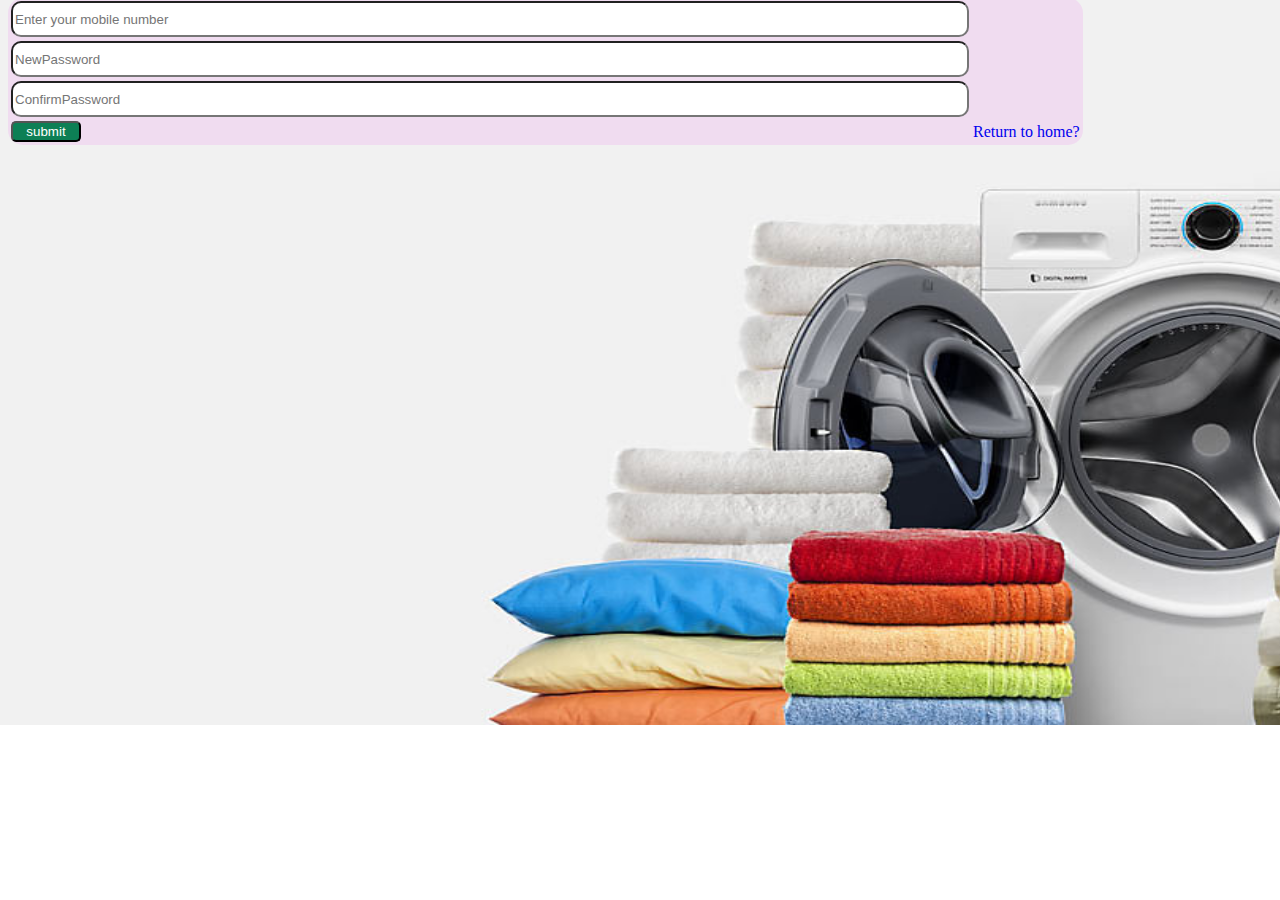
<file: forgot.html>
<!DOCTYPE html>
<html lang="en">
<head>
    <meta charset="UTF-8">
    <meta http-equiv="X-UA-Compatible" content="IE=edge">
    <meta name="viewport" content="width=device-width, initial-scale=1.0">
    <title>Document</title>
</head>
<body style="background-image:url(image/banner3.jpg);background-repeat: no-repeat;background-size: 1520px 725px;">
<form action="Forgotpassword.jsp" method="post" name="myform">
    <table style="background-color:rgb(240, 220, 240);margin-top: -10px;border-radius: 15px;">
        <tr>
          <td><input type="number" name="Mobile" placeholder="Enter your mobile number" style="width:950px;border-radius:10px;height:30px;"></td>
        </tr>
        <tr>
          <td><input type="Password" name="Newpass" placeholder="NewPassword"  style="width:950px;border-radius:10px;height:30px;"></td>
        </tr>
        <tr>
         <td><input type="Password" name="confirm" placeholder="ConfirmPassword" style="width:950px;border-radius:10px;height:30px;"></td>
        </tr>
        <tr>
          <td><input type="submit" Value="submit" style="background-color:rgb(13, 127, 85);color:white;border-radius:5px;width:70px;cursor:pointer;" onclick="return validate()"></td>
          <td><a href="Index.html" style="text-decoration: none;">Return to home?</a></td>
        </tr> 
    </table>
</form>
    <script>
		function validate()
		{
			var a=document.myform.Mobile.value;
            var b=document.myform.Newpass.value;
			var c=document.myform.confirm.value;

            if(a=="")
			{
               alert("Please enter you mobile number");
			   document.myform.Mobile.focus();
			   return false;
			}
			if(b=="")
			{
				alert("Please enter your new password");
			   document.myform.Newpass.focus();
			   return false;
			}
			if(c=="")
			{
				alert("Please confirm password");
			   document.myform.confirm.focus();
			   return false;
			}
			if(b!=c)
			{
				alert("Password miss match");
				document.myform.confirm.focus();
				return false;
			}
		}
	</script>
</body>
</html>
</file>
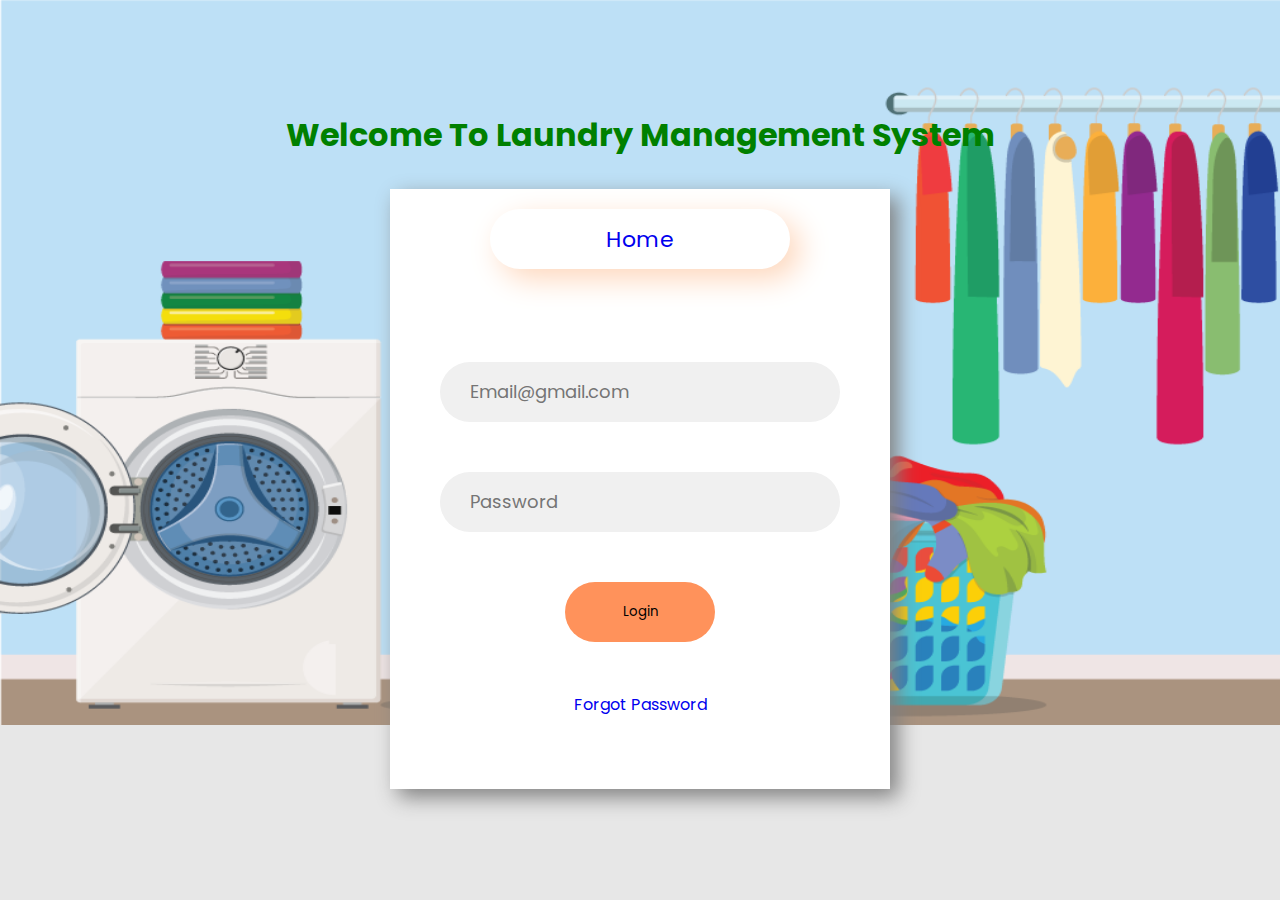
<file: Login.html>
<!DOCTYPE html>
<html lang="en">
  
<head>
    <meta charset="UTF-8">
    <meta name="viewport" 
          content="width=device-width, 
                         initial-scale=1.0">
    <title>Login/Signup-page</title>
    <link rel="stylesheet" 
          href="css/style16.css">
        <script>
            function validate1()
            {
               var a=document.myform1.Lemail.value;
               var b=document.myform1.Lpwd.value;

               if(a==""||b=="")
               {
                   alert("Any of the field inside the form can't be blank");
                   document.myform1.Lemail.focus();
                   return false;
               }  
            }
        </script>
</head>
  
<body style="background-image:url(image/banner2.jpg);background-repeat: no-repeat;background-size: 1520px 725px;">
    <header>
        <h1 class="heading">Welcome To Laundry Management System</h1>
    </header>

    <div class="container">
  
        <div class="slider"></div>
        <div class="btn">
            <button class="login"><a href="Index.html" style="text-decoration: none;">Home</a></button>
        </div>

        <div class="form-section">
         <form action="UserLogin.jsp" method="post" name="myform1">
            <div class="login-box">
                <input type="email" 
                       class="email ele" 
                       placeholder="Email@gmail.com" name="Gmail" id="Lemail">
                <input type="password"
                       class="password ele" 
                       placeholder="Password" name="Pswd" id="Lpwd">
                <input type="submit" value="Login" onclick="return validate1();" style="background: rgb(255, 146, 91);border:none;height: 60px;width: 150px;border-radius: 50px;cursor:pointer;">
                <a href="forgot.html" style="text-decoration:none;">Forgot Password</a>
             </div>

          </form>
        </div>
    </div>
</body>
  
</html>
</file>
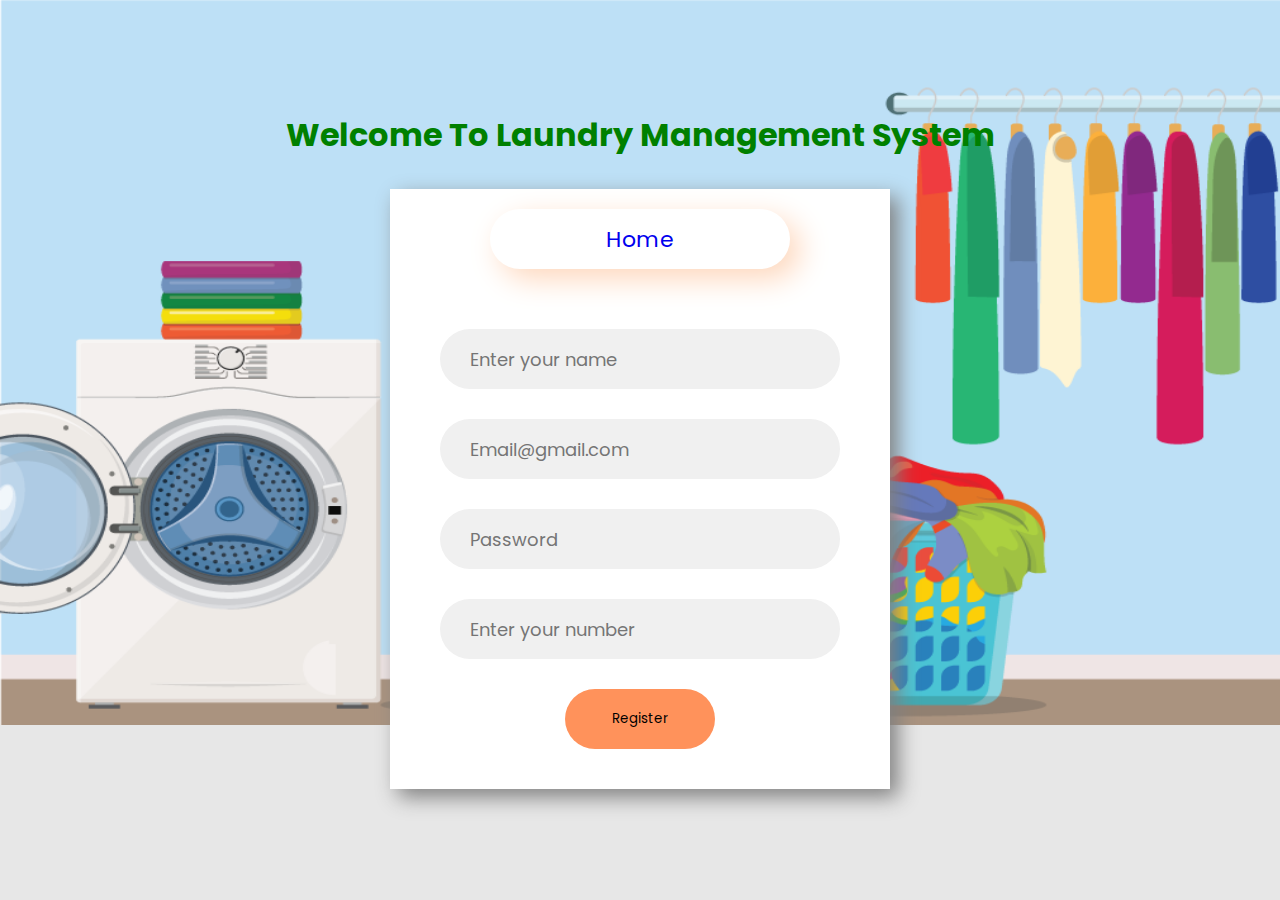
<file: Signup.html>
<!DOCTYPE html>
<html lang="en">
  
<head>
    <meta charset="UTF-8">
    <meta name="viewport" 
          content="width=device-width, 
                         initial-scale=1.0">
    <title>Login/Signup-page</title>
    <link rel="stylesheet" 
          href="css/style16.css">
        <script>
            function validate()
            {
               var a=document.myform.fname.value;
               var b=document.myform.femail.value;
               var c=document.myform.fpwd.value;
               var d=document.myform.fnum.value;

               if(a==""||b==""||c==""||d=="")
               {
                   alert("Any of the field inside the form can't be blank");
                   document.myform.fname.focus();
                   return false;
               }  
            }
        </script>
</head>
  
<body style="background-image:url(image/banner2.jpg);background-repeat: no-repeat;background-size: 1520px 725px;">
    <header>
        <h1 class="heading">Welcome To Laundry Management System</h1>
    </header>

    <div class="container">
  
        <div class="slider"></div>
        <div class="btn">
            <button class="signup"><a href="Index.html" style="text-decoration:none;">Home</a></button>
        </div>

        <div class="form-section">             
          <form action="Register.jsp" method="post" name="myform">
            <div class="signup-box">
                <input type="text" 
                       class="name ele" 
                       placeholder="Enter your name" name="Name" id="fname">
                <input type="email" 
                       class="email ele" 
                       placeholder="Email@gmail.com" name="Email" id="femail">
                <input type="password" 
                       class="password ele" 
                       placeholder="Password" name="Password" id="fpwd">
                <input type="number" 
                       class="password ele" 
                       placeholder="Enter your number" name="Phonenumber" id="fnum">
                <input type="submit" value="Register"  onclick="return validate();" style="background: rgb(255, 146, 91);border:none;height: 60px;width: 150px;border-radius: 50px;cursor:pointer;">
            </div>
          </form>
        </div>
    </div>
</body>
  
</html>
</file>
<file: css/style16.css>
@import url(
"https://fonts.googleapis.com/css2?family=Poppins:ital,wght@0,100;0,200;0,300;0,400;0,500;0,600;0,700;0,800;0,900;1,100;1,200;1,300;1,400;1,500;1,600;1,700;1,800;1,900&display=swap");
  
* {
    margin: 0;
    padding: 0;
    box-sizing: border-box;
    font-family: "Poppins", sans-serif;
}
  
body {
    height: 100vh;
    width: 100vw;
    display: flex;
    justify-content: center;
    align-items: center;
    flex-direction: column;
    gap: 30px;
    background-color: rgb(231, 231, 231);
}
  
header {
    width: 100%;
    display: flex;
    flex-direction: column;
    align-items: center;
    justify-content: center;
    gap: 8px;
}
  
.heading {
    color: green;
}
  
.title {
    font-weight: 400;
    letter-spacing: 1.5px;
}
  
.container {
    height: 600px;
    width: 500px;
    background-color: white;
    box-shadow: 8px 8px 20px rgb(128, 128, 128);
    position: relative;
    overflow: hidden;
}
  
.btn {
    height: 60px;
    width: 300px;
    margin: 20px auto;
    box-shadow: 10px 10px 30px rgb(254, 215, 188);
    border-radius: 50px;
    display: flex;
    justify-content: space-around;
    align-items: center;
}
  
.login,
.signup {
    font-size: 22px;
    border: none;
    outline: none;
    background-color: transparent;
    position: relative;
    cursor: pointer;
}
  
.slider {
    height: 60px;
    width: 150px;
    border-radius: 50px;
    position: absolute;
    top: 20px;
    left: 100px;
    transition: all 0.5s ease-in-out;
}
  
.moveslider {
    left: 250px;
}
  
.form-section {
    height: 500px;
    width: 1000px;
    padding: 20px 0;
    display: flex;
    position: relative;
    transition: all 0.5s ease-in-out;
    left: 0px;
}
  
.form-section-move {
    left: -500px;
}
  
.login-box,
.signup-box {
    height: 100%;
    width: 500px;
    display: flex;
    flex-direction: column;
    align-items: center;
    justify-content: center;
    padding: 0px 40px;
}
  
.login-box {
    gap: 50px;
}
  
.signup-box {
    gap: 30px;
}
  
.ele {
    height: 60px;
    width: 400px;
    outline: none;
    border: none;
    color: rgb(77, 77, 77);
    background-color: rgb(240, 240, 240);
    border-radius: 50px;
    padding-left: 30px;
    font-size: 18px;
}
  
.clkbtn {
    height: 60px;
    width: 150px;
    border-radius: 50px;
    background-image: linear-gradient(to right,
            rgb(255, 195, 110),
            rgb(255, 146, 91));
    font-size: 22px;
    border: none;
    cursor: pointer;
}
  
/* For Responsiveness of the page */
  
@media screen and (max-width: 650px) {
    .container {
        height: 600px;
        width: 300px;
    }
  
    .title {
        font-size: 15px;
    }
  
    .btn {
        height: 50px;
        width: 200px;
        margin: 20px auto;
    }
  
    .login,
    .signup {
        font-size: 19px;
    }
  
    .slider {
        height: 50px;
        width: 100px;
        left: 50px;
    }
  
    .moveslider {
        left: 150px;
    }
  
    .form-section {
        height: 500px;
        width: 600px;
    }
  
    .form-section-move {
        left: -300px;
    }
  
    .login-box,
    .signup-box {
        height: 100%;
        width: 300px;
    }
  
    .ele {
        height: 50px;
        width: 250px;
        font-size: 15px;
    }
  
    .clkbtn {
        height: 50px;
        width: 130px;
        font-size: 19px;
    }
}
  
@media screen and (max-width: 320px) {
    .container {
        height: 600px;
        width: 250px;
    }
  
    .heading {
        font-size: 30px;
    }
  
    .title {
        font-size: 10px;
    }
  
    .btn {
        height: 50px;
        width: 200px;
        margin: 20px auto;
    }
  
    .login,
    .signup {
        font-size: 19px;
    }
  
    .slider {
        height: 50px;
        width: 100px;
        left: 27px;
    }
  
    .moveslider {
        left: 127px;
    }
  
    .form-section {
        height: 500px;
        width: 500px;
    }
  
    .form-section-move {
        left: -250px;
    }
  
    .login-box,
    .signup-box {
        height: 100%;
        width: 250px;
    }
  
    .ele {
        height: 50px;
        width: 220px;
        font-size: 15px;
    }
  
    .clkbtn {
        height: 50px;
        width: 130px;
        font-size: 19px;
    }
}
</file>
